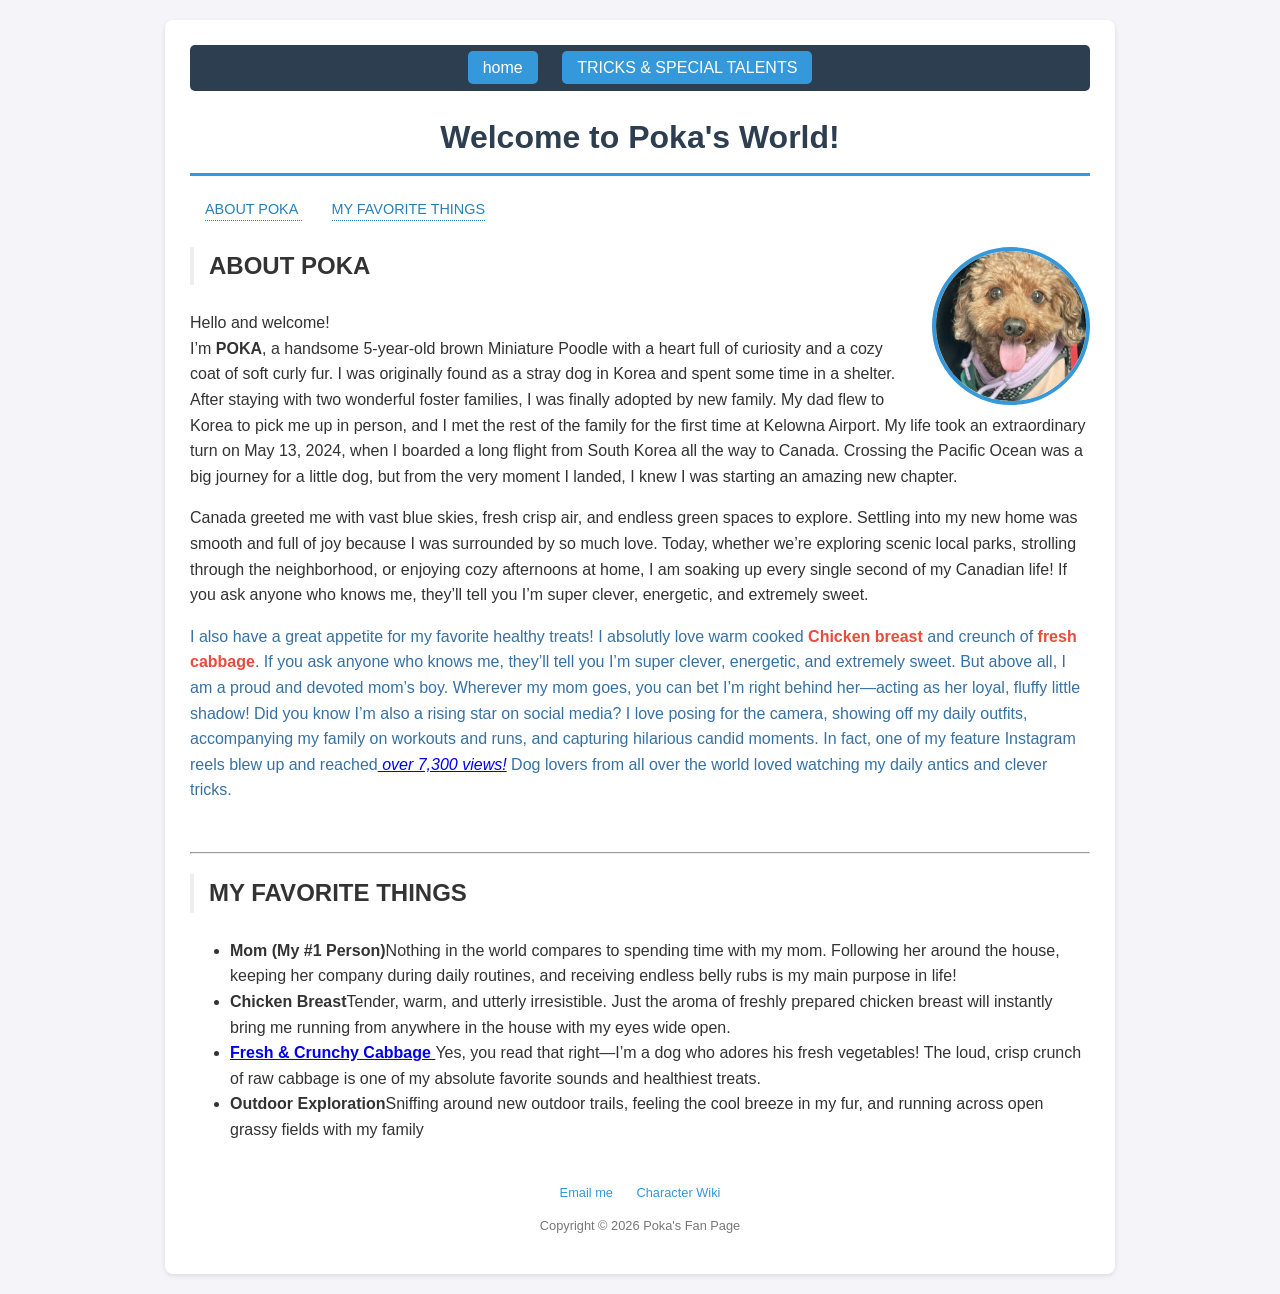
<file: index.html>
<!DOCTYPE html>
<html lang="en">
<head>
    <meta charset="UTF-8">
    <meta name="viewport" content="width=device-width, initial-scale=1.0">
    <title>POKA</title>
    <link rel="stylesheet" href="style.css">
</head>
<body>
    <div id="page-container">
        <div class="nav-bar">
            <a href="index.html" class="nav-link">home</a>
            <a href="details.html" class="nav-link">TRICKS & SPECIAL TALENTS</a>
        </div>
        <h1 id="main-header">Welcome to Poka's World!</h1>
        <div class="page-nav">
            <a href="#ABOUT POKA" class="quick-link">ABOUT POKA  </a> 
            <a href="#MY FAVORITE THINGS" class="quick-link">MY FAVORITE THINGS</a>
        </div>
        <div id="profile">
            <img src="assets/poka.jpg" alt="The miniature poodles poka image" class="profile-pic">
            <div class="text">
                <div class="section" id="ABOUT POKA">
                    <h2> ABOUT POKA</h2>
                </div>
        
                <p>
                    Hello and welcome!<br> I’m <strong>POKA</strong>, a handsome 5-year-old brown Miniature Poodle with a heart full of curiosity and a cozy coat of soft curly fur. I was originally found as a stray dog in Korea and spent some time in a shelter. After staying with two wonderful foster families, I was finally adopted by new family. My dad flew to Korea to pick me up in person, and I met the rest of the family for the first time at Kelowna Airport.
                    My life took an extraordinary turn on May 13, 2024, when I boarded a long flight from South Korea all the way to Canada. Crossing the Pacific Ocean was a big journey for a little dog, but from the very moment I landed, I knew I was starting an amazing new chapter.
                </p>
                <p>
                    Canada greeted me with vast blue skies, fresh crisp air, and endless green spaces to explore. Settling into my new home was smooth and full of joy because I was surrounded by so much love. Today, whether we’re exploring scenic local parks, strolling through the neighborhood, or enjoying cozy afternoons at home, I am soaking up every single second of my Canadian life!
                    If you ask anyone who knows me, they’ll tell you I’m super clever, energetic, and extremely sweet.
                </p>
                <p style="color: rgb(54, 113, 164);font-size: 12pt;">
                    I also have a great appetite for my favorite healthy treats! I absolutly love warm cooked <span class="highlight">Chicken breast</span> and creunch of <span class="highlight">fresh cabbage</span>. If you ask anyone who knows me, they’ll tell you I’m super clever, energetic, and extremely sweet. But above all, I am a proud and devoted mom’s boy. Wherever my mom goes, you can bet I’m right behind her—acting as her loyal, fluffy little shadow! Did you know I’m also a rising star on social media?
                    I love posing for the camera, showing off my daily outfits, accompanying my family on workouts and runs, and capturing hilarious candid moments. In fact, one of my feature Instagram reels blew up and reached<em><a href="https://www.instagram.com/reel/DdIluG1qoLv/?utm_source=ig_web_copy_link&srtk=MzRlODBiNWFlZA==" target="_blank"> over 7,300 views!</a></em>  Dog lovers from all over the world loved watching my daily antics and clever tricks.
                </p>
            </div>
        </div>

        <br>
        <hr>
        <div class="text">
            <div class="section" id="MY FAVORITE THINGS">
                <h2>MY FAVORITE THINGS</h2>
            </div>
            <ul>
                <li><strong>Mom (My #1 Person)</strong>Nothing in the world compares to spending time with my mom. Following her around the house, keeping her company during daily routines, and receiving endless belly rubs is my main purpose in life!</li>
                <li><strong>Chicken Breast</strong>Tender, warm, and utterly irresistible. Just the aroma of freshly prepared chicken breast will instantly bring me running from anywhere in the house with my eyes wide open.</li>
                <li><strong><a href="https://www.instagram.com/reel/DA2Qc__pK_P/?utm_source=ig_web_copy_link&srtk=MzRlODBiNWFlZA==" target="_blank">Fresh & Crunchy Cabbage </a></strong>Yes, you read that right—I’m a dog who adores his fresh vegetables! The loud, crisp crunch of raw cabbage is one of my absolute favorite sounds and healthiest treats.</li>
                <li><strong>Outdoor Exploration</strong>Sniffing around new outdoor trails, feeling the cool breeze in my fur, and running across open grassy fields with my family </li>
            </ul>
        </div>
        <div id="page-footer">
            <p>
                <a href="mailto:300324114@cosc117.cosc-co.ca" class="footer-link">Email me</a>
                <a href="https://en.wikipedia.org/wiki/Poodle" target="_blank" class="footer-link">Character Wiki</a>
            </p>
            <p>Copyright © 2026 Poka's Fan Page</p>
        </div>
    </div>
</body>
</html>
</file>
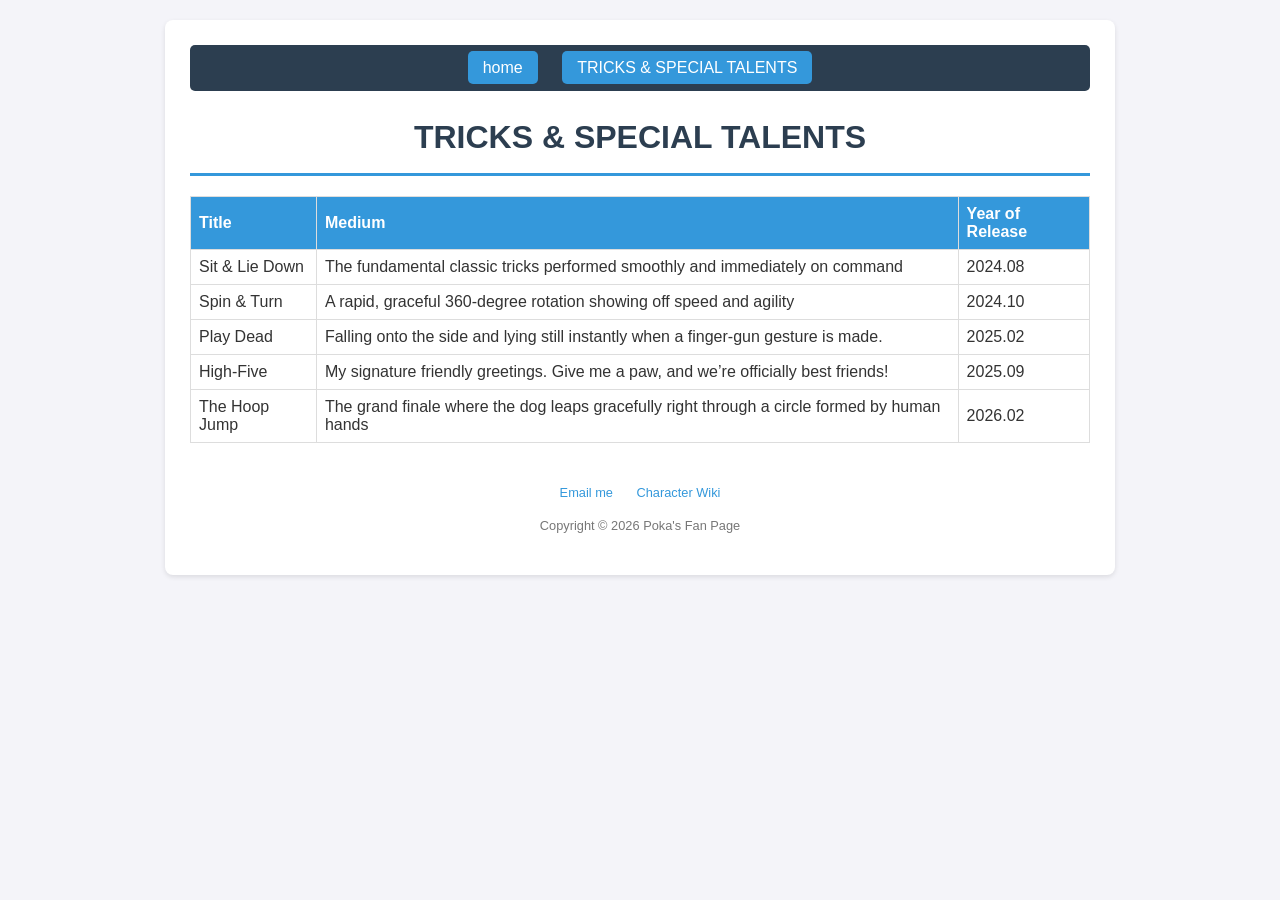
<file: details.html>
<head>
    <title>TRICKS & SPECIAL TALENTS</title>
    <link rel="stylesheet"href="style.css">
<style>
    table{
        width: 100%;
        border-collapse: collapse;
    }
    td, th{
        border: 1px solid#ddd;
        padding: 8px;
    }
    th{
        background-color: #3498db;
        color: white;
        text-align: left;
    }
</style>
</head>

<body>
    <div id="page-container">
        <div class="nav-bar">
            <a href="index.html" class="nav-link">home</a>
            <a href="details.html" class="nav-link">TRICKS & SPECIAL TALENTS</a>
        </div>
        <h1 id="main-header">TRICKS & SPECIAL TALENTS</h1>
        <div>
            <table>
                <thead>
                    <tr>
                    <th> Title</th>
                    <th> Medium</th>
                    <th> Year of Release</th>
                </thead>
                <tbody>
                    <tr>
                        <td>Sit & Lie Down</td>
                        <td>The fundamental classic tricks performed smoothly and immediately on command</td>
                        <td>2024.08</td>
                    </tr>
                    <tr>
                        <td>Spin & Turn</td>
                        <td>A rapid, graceful 360-degree rotation showing off speed and agility</td>
                        <td>2024.10</td>
                    </tr>
                    <tr>
                        <td>Play Dead</td>
                        <td>Falling onto the side and lying still instantly when a finger-gun gesture is made.</td>
                        <td>2025.02</td>
                    </tr>
                    <tr>
                        <td>High-Five</td>
                        <td>My signature friendly greetings. Give me a paw, and we’re officially best friends!</td>
                        <td>2025.09</td>
                    </tr>
                    <tr>
                        <td>The Hoop Jump</td>
                        <td>The grand finale where the dog leaps gracefully right through a circle formed by human hands</td>
                        <td>2026.02</td>
                    </tr>
                </tbody>
        
            </table>
        </div>
        <div id="page-footer">
            <p>
                <a href="mailto:300324114@cosc117.cosc-co.ca" class="footer-link">Email me</a>
                <a href="https://en.wikipedia.org/wiki/Poodle" target="_blank" class="footer-link">Character Wiki</a>
            </p>
            <p>Copyright © 2026 Poka's Fan Page</p>
        </div>
    </div>
</body>
</file>
<file: style.css>
body {
  font-family: Arial, sans-serif;
  background-color: #f4f4f9;
  color: #333;
  line-height: 1.6;
  margin: 20px;
}

#page-container {
  max-width: 900px;
  margin: auto;
  background-color: #ffffff;
  padding: 25px;
  border-radius: 8px;
  box-shadow: 0 2px 5px rgba(0,0,0,0.1);
}

.nav-bar {
  background-color: #2c3e50;
  padding: 10px;
  border-radius: 5px;
  margin-bottom: 20px;
  text-align: center;
}

.nav-link {
  text-decoration: none;
  background-color: #3498db;
  color: white;
  padding: 8px 15px;
  border-radius: 5px;
  font-size: 1em;
  margin: 0 10px;
}

.nav-link:hover {
  background-color: #2980b9;
}

#main-header {
  color: #2c3e50;
  border-bottom: 3px solid #3498db;
  padding-bottom: 10px;
  margin-bottom: 20px;
  text-align: center;
}

.page-nav {
  margin-bottom: 25px;
}

.quick-link {
  text-decoration: none;
  color: #2980b9;
  font-size: 0.9em;
  margin: 0 15px;
  padding-bottom: 3px;
  border-bottom: 1px dotted #2980b9;
}

.quick-link:hover {
  color: #e74c3c;
  border-bottom: 1px solid #e74c3c;
}

.section {
  margin-bottom: 25px;
  padding-left: 15px;
  border-left: 4px solid #eeeeee;
}

.profile-pic {
  width: 150px;
  height: 150px;
  border-radius: 50%;
  object-fit: cover;
  border: 4px solid #3498db;
  float: right;
  margin-left: 20px;
}

.highlight {
  color: #e74c3c;
  font-weight: bold;
}

#page-footer {
  margin-top: 40px;
  text-align: center;
  font-size: 0.8em;
  color: #777;
}

.footer-link {
  color: #3498db;
  text-decoration: none;
  margin: 0 10px;
}

.footer-link:hover {
  text-decoration: underline;
}
</file>
